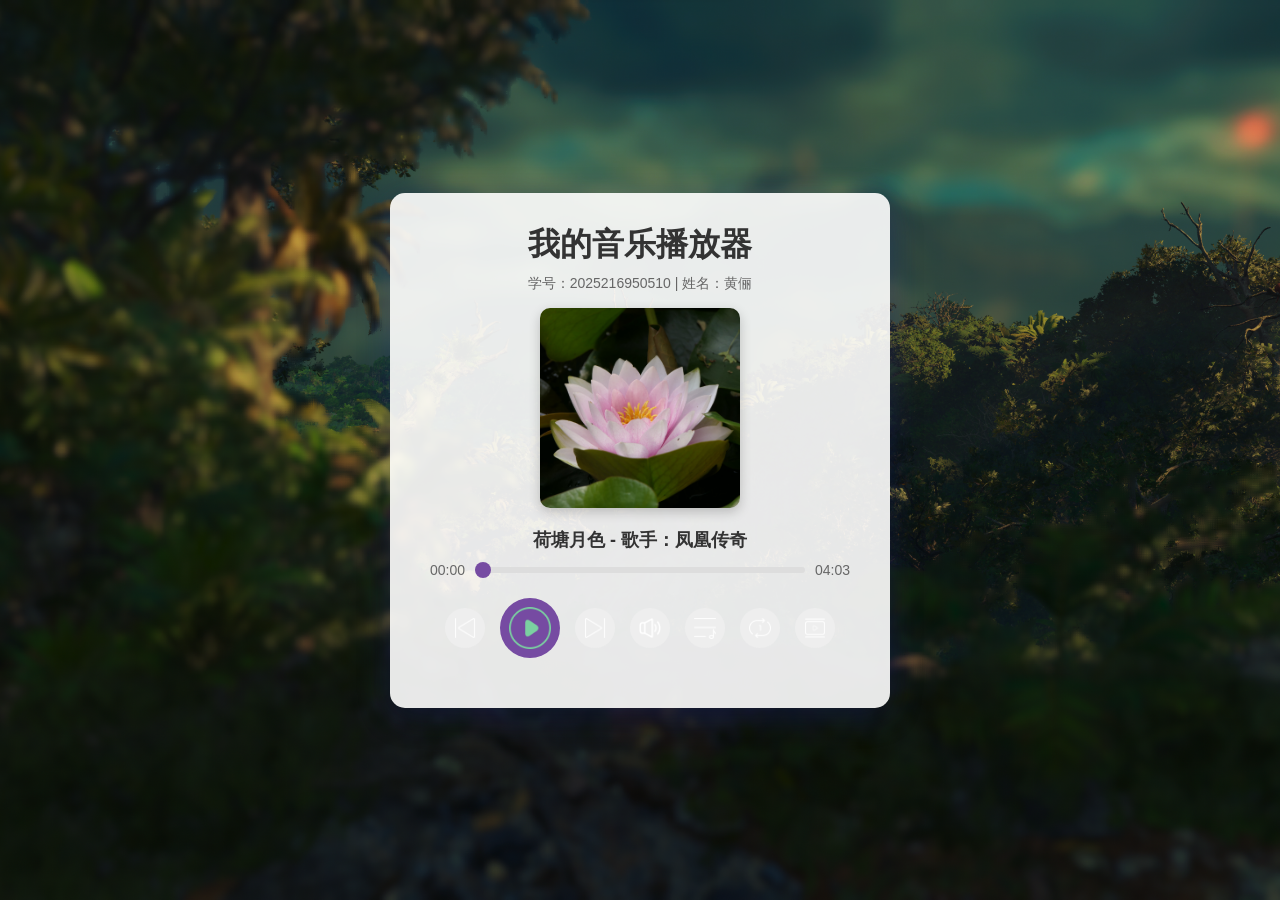
<file: index.html>
<!DOCTYPE html>
<html lang="zh-CN">
<head>
    <meta charset="UTF-8">
    <meta name="viewport" content="width=device-width, initial-scale=1.0">
    <title>网页音乐播放器 - 25216950510黄俪</title>
    <link rel="stylesheet" href="./css/style.css">
</head>
<body>
    <div class="player-container">
        <!-- 播放器标题与个人信息 -->
        <div class="player-header">
            <h1>我的音乐播放器</h1>
            <p>学号：2025216950510 | 姓名：黄俪</p> 
        </div>

        <!-- 背景图展示 -->
        <div class="album-cover" id="albumCover">
            <img src="./images/record0.jpg" alt="专辑封面">
        </div>

        <!-- 音频核心组件（HTML5 Audio） -->
        <audio id="audioPlayer" preload="metadata">
            您的浏览器不支持音频播放，请更新浏览器！
        </audio>

        <!-- 歌曲信息展示 -->
        <div class="song-info">
            <h2 id="songTitle">未选择歌曲</h2>
            <div class="progress-container">
                <span id="currentTime">00:00</span>
                <input type="range" id="progressBar" min="0" max="100" value="0" class="progress-bar">
                <span id="totalTime">00:00</span>
            </div>
        </div>

        <!-- 控制按钮区域 -->
        <div class="control-buttons">
            <!-- 上一首 -->
            <button id="prevBtn" class="control-btn">
                <img src="./images/上一首.png" alt="上一首" class="btn-icon">
            </button>
            <!-- 播放/暂停 -->
            <button id="playPauseBtn" class="control-btn main-btn">
                <img src="./images/继续播放.png" alt="播放" class="btn-icon main-icon" id="playPauseIcon">
            </button>
            <!-- 下一首 -->
            <button id="nextBtn" class="control-btn">
                <img src="./images/下一首.png" alt="下一首" class="btn-icon">
            </button>
            <!-- 音量 -->
            <button id="volumeBtn" class="control-btn">
                <img src="./images/音量.png" alt="音量" class="btn-icon" id="volumeIcon">
            </button>
            <!-- 播放列表 -->
            <button id="listBtn" class="control-btn">
                <img src="./images/列表.png" alt="列表" class="btn-icon">
            </button>
            <!-- 播放模式 -->
            <button id="modeBtn" class="control-btn">
                <img src="./images/mode1.png" alt="顺序播放" class="btn-icon" id="modeIcon">
            </button>
            <!-- MV播放 -->
            <button id="mvBtn" class="control-btn">
                <img src="./images/MV.png" alt="MV" class="btn-icon">
            </button>
        </div>

        <!-- 播放列表区域 -->
        <div class="playlist-container" id="playlistContainer">
            <h3>播放列表</h3>
            <ul id="playlist">
                <!-- 歌曲列表将通过JS动态生成 -->
            </ul>
        </div>
 <!-- MV播放弹窗 -->
        <div class="mv-modal" id="mvModal">
            <div class="mv-content">
                <span class="close-mv">&times;</span>
                <video id="mvPlayer" controls width="100%">
                    您的浏览器不支持视频播放！
                </video>
            </div>
        </div>
    </div>

    <script src="./js/script.js"></script>
</body>
</html>
</file>
<file: css/style.css>
/* 全局样式重置 */
* {
    margin: 0;
    padding: 0;
    box-sizing: border-box;
    font-family: "Microsoft YaHei", sans-serif;
}

body {
    background: url("../images/bg0.png") center/cover no-repeat; /* 背景图替换 */
    min-height: 100vh;
    display: flex;
    justify-content: center;
    align-items: center;
    padding: 20px;
}

/* 播放器容器 */
.player-container {
    background: rgba(255, 255, 255, 0.9);
    width: 100%;
    max-width: 500px;
    padding: 30px;
    border-radius: 15px;
    box-shadow: 0 8px 32px rgba(31, 38, 135, 0.3);
    position: relative;
}

/* 专辑封面 */
.album-cover {
    width: 200px;
    height: 200px;
    margin: 0 auto 20px;
    border-radius: 10px;
    overflow: hidden;
    box-shadow: 0 4px 12px rgba(0,0,0,0.2);
}
.album-cover img {
    width: 100%;
    height: 100%;
    object-fit: cover;
}

/* 头部样式 */
.player-header {
    text-align: center;
    margin-bottom: 15px;
}

.player-header h1 {
    color: #333;
    margin-bottom: 8px;
}

.player-header p {
    color: #666;
    font-size: 14px;
}

/* 歌曲信息样式 */
.song-info {
    text-align: center;
    margin-bottom: 20px;
}

#songTitle {
    color: #333;
    font-size: 18px;
    margin-bottom: 10px;
}

.progress-container {
    display: flex;
    align-items: center;
    gap: 10px;
    margin: 0 10px;
}

.progress-bar {
    flex: 1;
    height: 6px;
    border-radius: 3px;
    background: #ddd;
    outline: none;
    -webkit-appearance: none;
}

.progress-bar::-webkit-slider-thumb {
    -webkit-appearance: none;
    width: 16px;
    height: 16px;
    border-radius: 50%;
    background: #764ba2;
    cursor: pointer;
}

#currentTime, #totalTime {
    color: #666;
    font-size: 14px;
}

/* 控制按钮样式 */
.control-buttons {
    display: flex;
    justify-content: center;
    align-items: center;
    gap: 15px;
    margin-bottom: 20px;
    flex-wrap: wrap;
}

.control-btn {
    width: 40px;
    height: 40px;
    border-radius: 50%;
    border: none;
    background: #eee;
    cursor: pointer;
    transition: all 0.3s ease;
    display: flex;
    justify-content: center;
    align-items: center;
}

.control-btn:hover {
    background: #ddd;
}

.main-btn {
    width: 60px;
    height: 60px;
    background: #764ba2;
}

.main-btn:hover {
    background: #667eea;
}

/* 按钮图标样式 */
.btn-icon {
    width: 60%;
    height: 60%;
    object-fit: contain;
}
.main-icon {
    width: 70%;
    height: 70%;
}

/* 播放列表样式 */
.playlist-container {
    background: rgba(255,255,255,0.95);
    border-radius: 10px;
    padding: 15px;
    margin-top: 15px;
    box-shadow: 0 4px 10px rgba(0,0,0,0.1);
    display: none; /* 默认隐藏 */
}
.playlist-container.active {
    display: block;
}

.playlist-container h3 {
    color: #333;
    margin-bottom: 10px;
    font-size: 16px;
}

#playlist {
    list-style: none;
    max-height: 180px;
    overflow-y: auto;
}

#playlist li {
    padding: 8px 12px;
    background: #f5f5f5;
    border-radius: 6px;
    margin-bottom: 6px;
    color: #333;
    cursor: pointer;
    transition: background 0.3s ease;
    display: flex;
    justify-content: space-between;
    align-items: center;
}

#playlist li:hover {
    background: #eee;
}

#playlist li.active {
    background: #764ba2;
    color: white;
}

/* MV弹窗样式 */
.mv-modal {
    position: fixed;
    top: 0;
    left: 0;
    width: 100%;
    height: 100%;
    background: rgba(0,0,0,0.8);
    display: flex;
    justify-content: center;
    align-items: center;
    z-index: 999;
    display: none; /* 默认隐藏 */
}
.mv-modal.active {
    display: flex;
}

.mv-content {
    width: 90%;
    max-width: 800px;
    background: white;
    border-radius: 10px;
    padding: 20px;
    position: relative;
    /* 新增：粉红色框架 + 阴影 */
    border: 4px solid #ff69b4; /* 粉红色边框（#ff69b4是经典粉红，可按需调整色值） */
    box-shadow: 0 0 20px rgba(255, 105, 180, 0.6); /* 粉红渐变阴影，增强视觉效果 */
}

.close-mv {
    position: absolute;
    top: 10px;
    right: 20px;
    font-size: 24px;
    cursor: pointer;
    color: #333;
}
.close-mv:hover {
    color: #ff69b4; /* hover时关闭按钮也变成粉红色，保持风格统一 */
}
</file>
